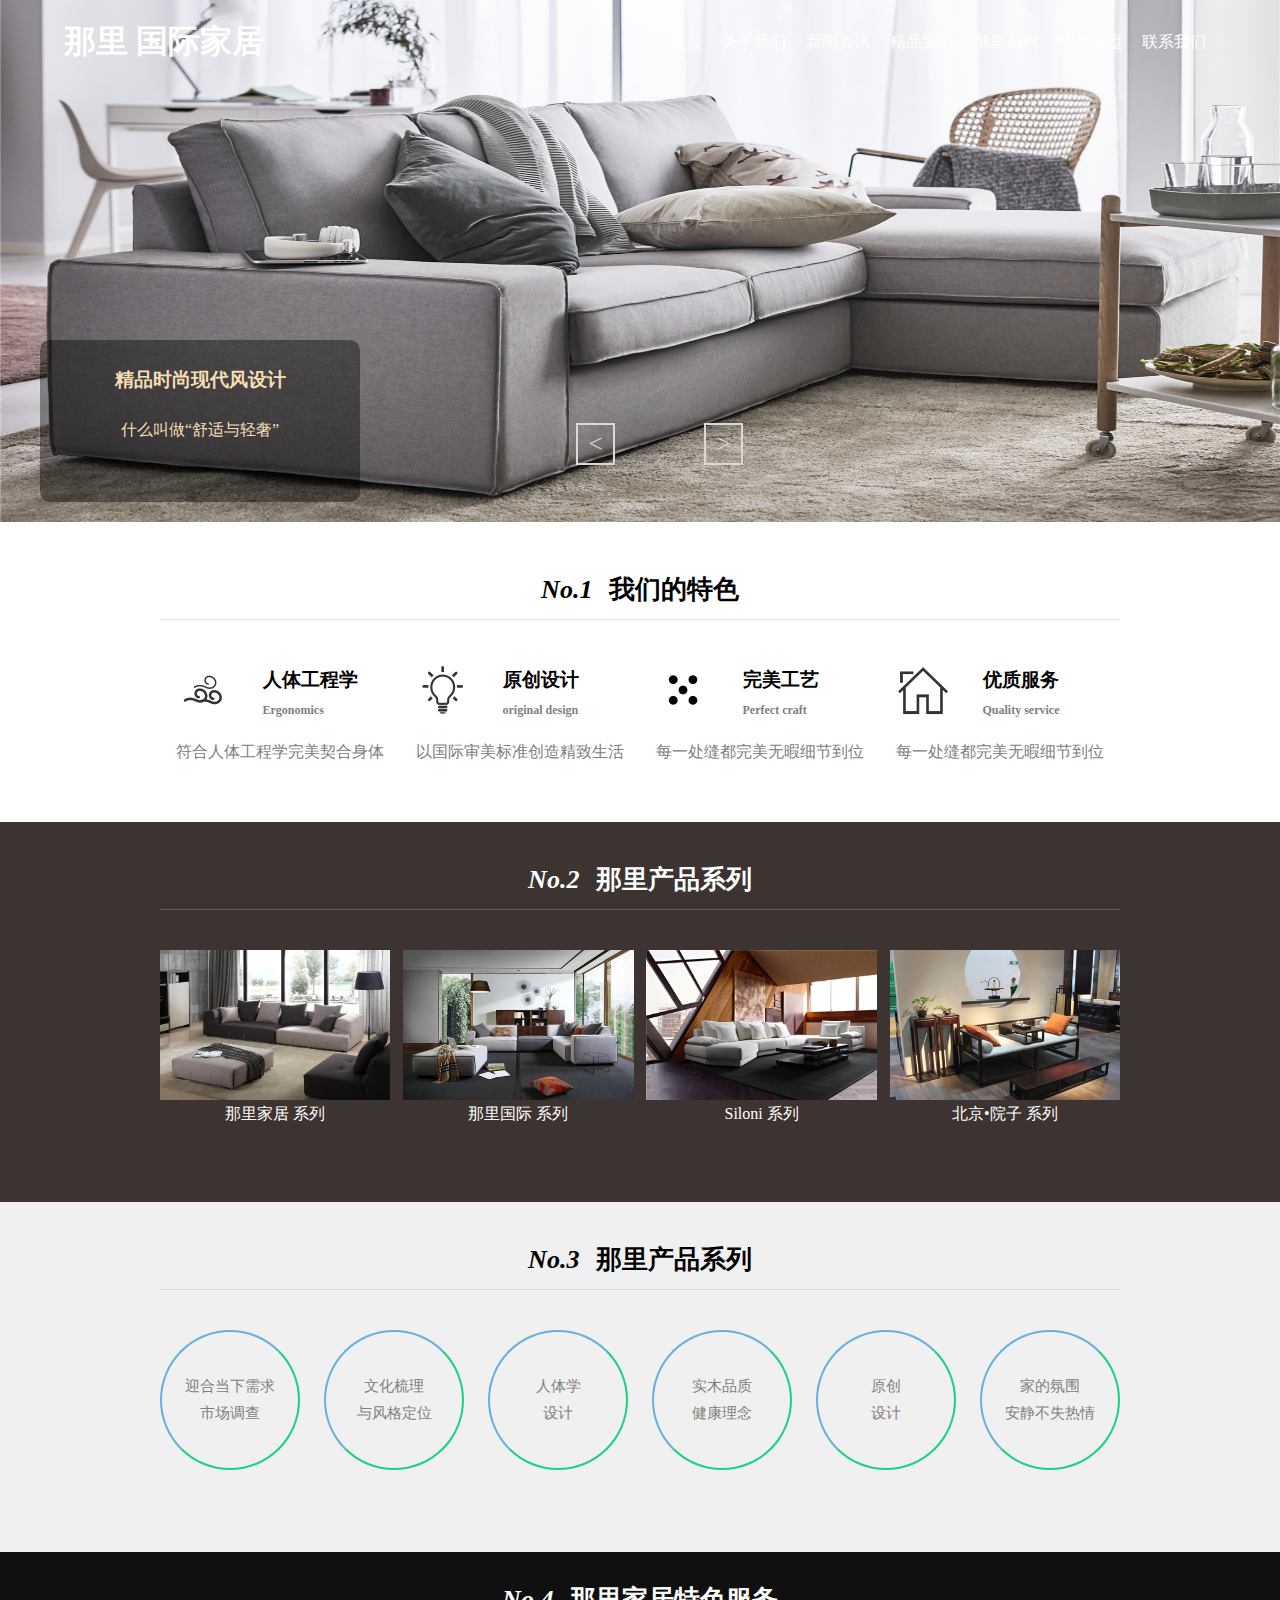
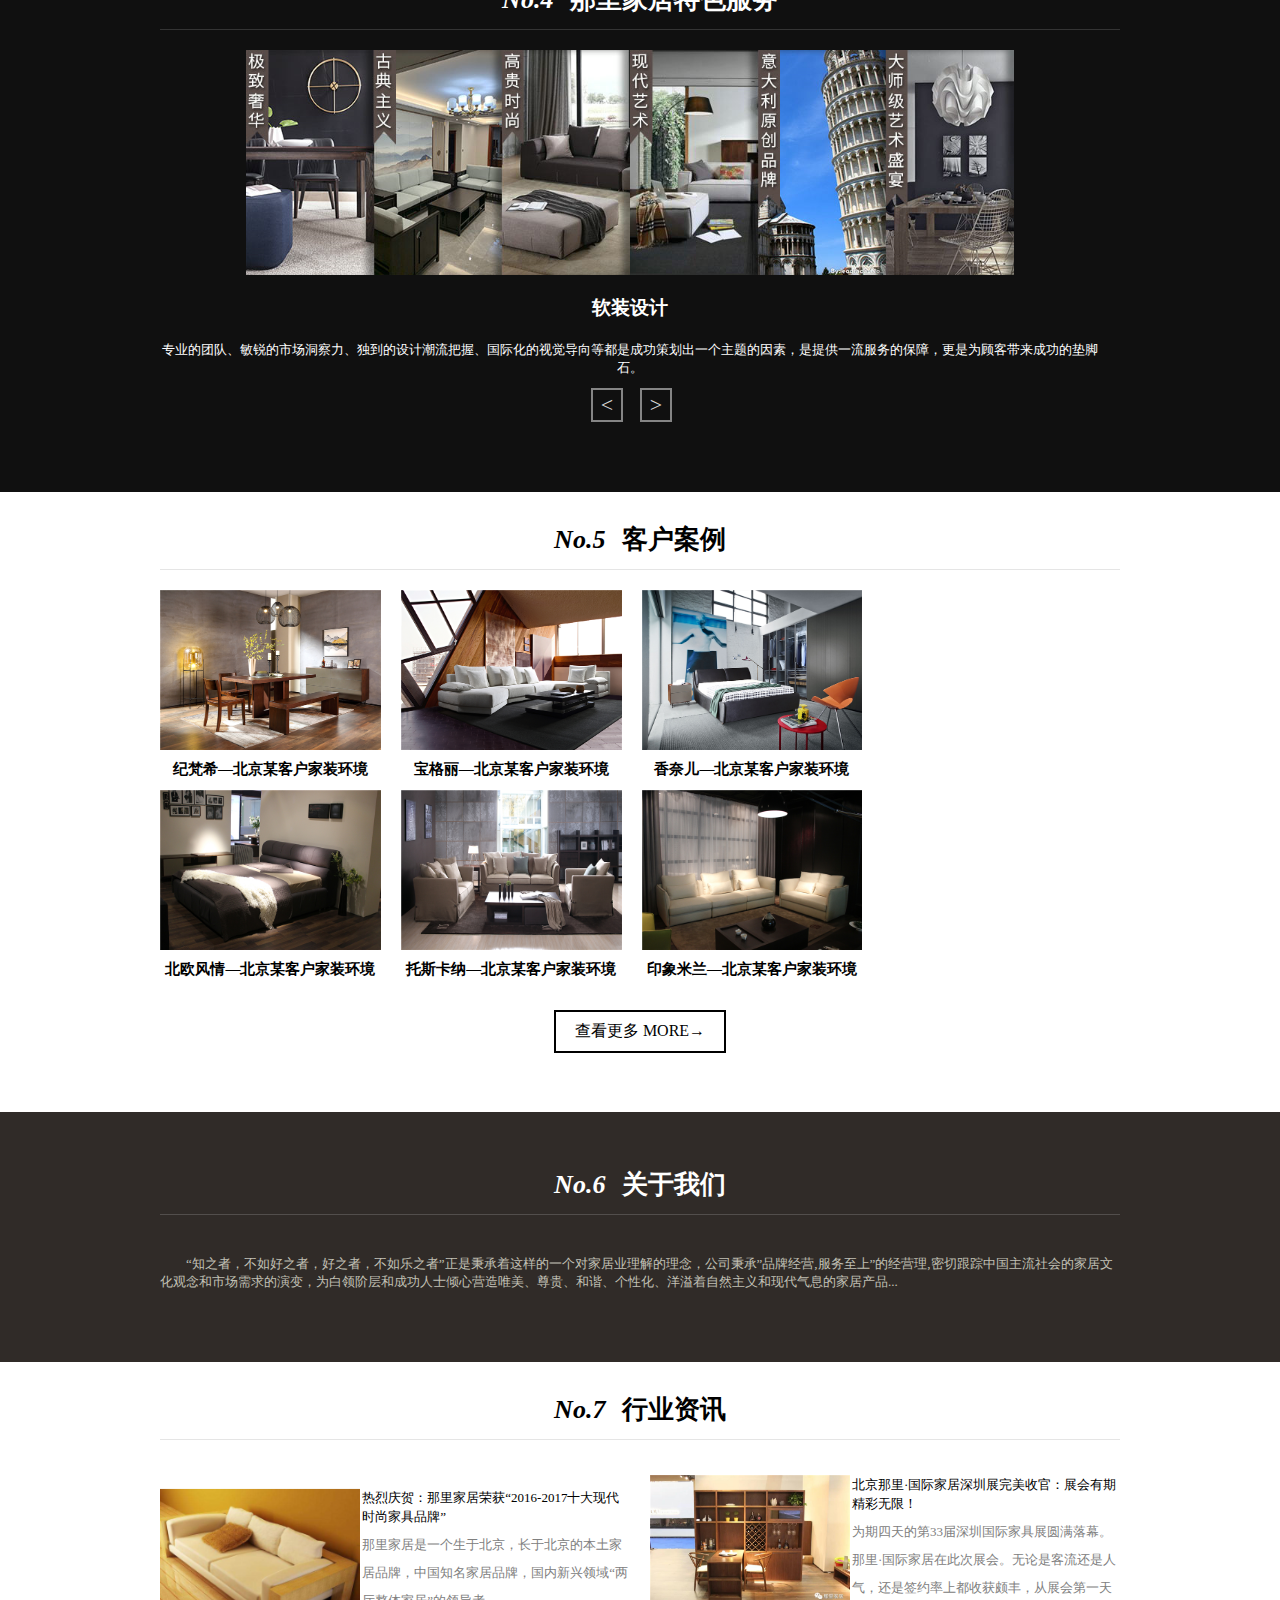
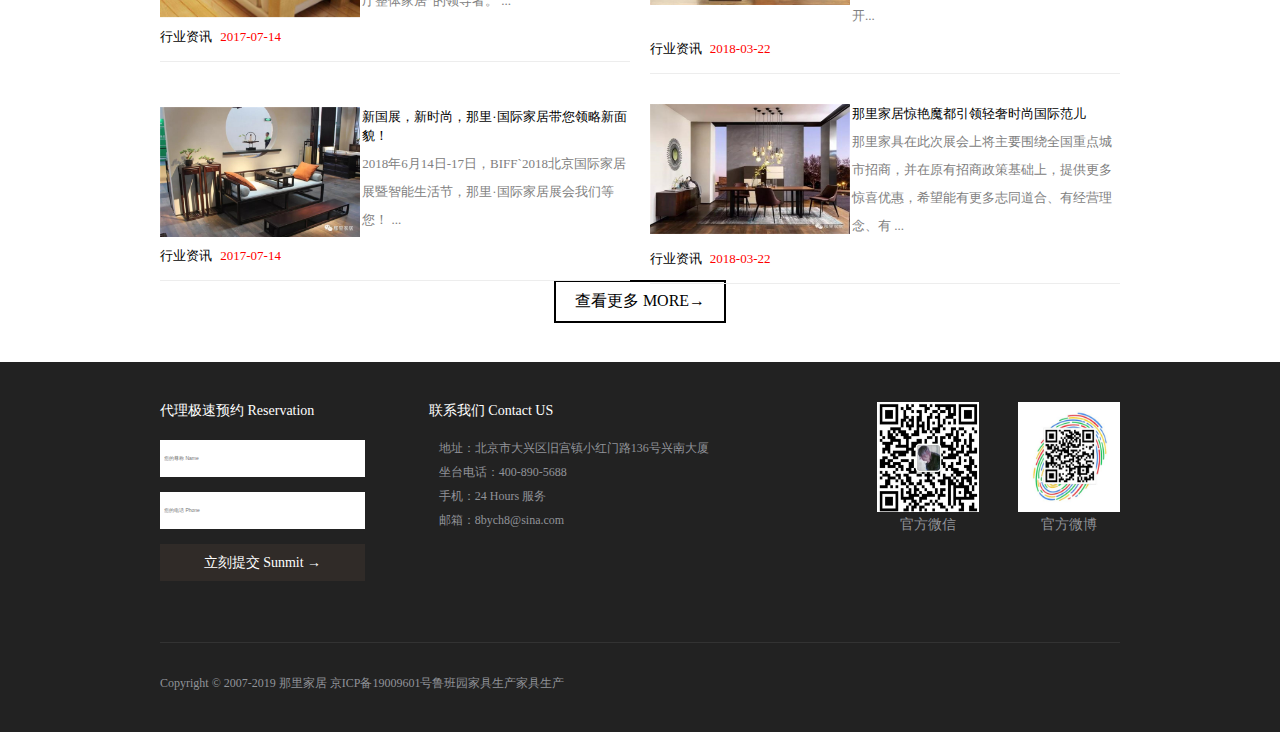
<file: 装修案例/index.html>
<!DOCTYPE html>
<html lang="en">

<head>
    <meta charset="UTF-8">
    <meta name="viewport" content="width=device-width, initial-scale=1.0">
    <title>大凡国际家居</title>
    <!-- 顶部轮播图css样式 -->
    <link rel="stylesheet" href="css/banner.css">
    <!-- nav css -->
    <link rel="stylesheet" href="css/nav.css">
    <!-- No1.  -->
    <link rel="stylesheet" href="css/NoOne.css">
    <!-- No2.  -->
    <link rel="stylesheet" href="css/NoTwo.css">
    <!-- No3. -->
    <link rel="stylesheet" href="css/NoThire.css">
    <!-- No4. -->
    <link rel="stylesheet" href="css/NoFour.css">
    <!-- No5.和No.6 -->
    <link rel="stylesheet" href="css/NoFive.css">
    <!-- No7 -->
    <link rel="stylesheet" href="css/NoSeven.css">
    <!-- 底部css样式 -->
    <link rel="stylesheet" href="css/footer.css">

</head>

<body>
    <!-- 顶部导航 -->
    <nav>
        <div>
            <h1><a href="#">那里 国际家居</a></h1>
            <ul>
                <li><a href="#">首页</a></li>
                <li><a href="#">关于我们</a></li>
                <li><a href="#">新闻资讯</a></li>
                <li><a href="#">精品案例</a></li>
                <li><a href="#">那里系列</a></li>
                <li><a href="#">招商加盟</a></li>
                <li><a href="#">联系我们</a></li>
            </ul>
        </div>
    </nav>

    <main>
        <!-- 顶部的轮播图 -->
        <div id="banner_nav">
            <div id="baner_top">
                <div>
                    <div>
                        <h3>精品时尚现代风设计 </h3>
                        <p> 什么叫做“舒适与轻奢” </p>
                    </div>
                    <img src="img/sofa.jpg" alt="">
                </div>
                <div>
                    <div>
                        <h3> 优质健康家居就选那里</h3>
                        <p> 原创设计，高档材质，健康生活！</p>
                    </div>
                    <img src="img/2.3.jpg" alt="">
                </div>
            </div>
            <div class="right">&gt;</div>
            <div class="left">&lt;</div>
        </div>

        <!-- No1 -->
        <section id="no_one">
            <div>
                <h2>
                    <span>No.1</span>
                    我们的特色
                </h2>
                <div>
                    <div>
                        <div>
                            <i>
                                <img src="img/1.png" alt="">
                            </i>
                            <h2>
                                人体工程学
                                <small>Ergonomics</small>
                            </h2>
                        </div>
                        <p>符合人体工程学完美契合身体</p>
                    </div>
                    <div>
                        <div>
                            <i>
                                <img src="img/2.png" alt="">
                            </i>
                            <h2>
                                原创设计
                                <small>original design</small>
                            </h2>
                        </div>
                        <p>以国际审美标准创造精致生活</p>
                    </div>
                    <div>
                        <div>
                            <i>
                                <img src="img/4.png" alt="">
                            </i>
                            <h2>
                                完美工艺
                                <small>Perfect craft</small>
                            </h2>
                        </div>
                        <p>每一处缝都完美无暇细节到位</p>
                    </div>
                    <div>
                        <div>
                            <i><img src="img/3.png" alt=""></i>
                            <h2> 优质服务
                                <small>Quality service</small>
                            </h2>
                        </div>
                        <p>每一处缝都完美无暇细节到位</p>
                    </div>
                </div>
            </div>

        </section>

        <!-- No2  -->
        <section id="no_two">
            <div>
                <h2>
                    <span>No.2</span>
                    那里产品系列
                </h2>
                <ul id="no_two_ul">
                    <li>
                        <img src="img/2.3.jpg" alt="" title="那里家居 系列">
                        <p>那里家居 系列</p>
                    </li>
                    <li>
                        <img src="img/2.1.jpg" alt="" title="那里国际 系列">
                        <p>那里国际 系列</p>
                    </li>
                    <li>
                        <img src="img/2.4.jpg" alt="" title="Siloni 系列">
                        <p>Siloni 系列</p>
                    </li>
                    <li>
                        <img src="img/2.2.jpg" alt="" title="北京•院子 系列">
                        <p>北京•院子 系列</p>
                    </li>
                </ul>
            </div>
        </section>

        <!-- No3  -->
        <section id="no_thire">
            <div>
                <h2>
                    <span>No.3</span>
                    那里产品系列
                </h2>
                <ul id="no_thire_ul">
                    <li>
                        迎合当下需求
                        <br>
                        市场调查
                    </li>
                    <li>
                        文化梳理 <br> 与风格定位
                    </li>
                    <li>
                        人体学 <br> 设计
                    </li>
                    <li>
                        实木品质 <br> 健康理念
                    </li>
                    <li>原创 <br> 设计</li>
                    <li> 家的氛围 <br> 安静不失热情</li>
                </ul>
            </div>
        </section>

        <!-- No4  -->
        <section id="no_four">
            <div>
                <h2>
                    <span>No.4</span>
                    那里家居特色服务
                </h2>
                <div id="no_four_banner">
                    <div>
                        <img src="img/ys-11.png" alt="">
                        <h3>软装设计</h3>
                        <p>专业的团队、敏锐的市场洞察力、独到的设计潮流把握、国际化的视觉导向等都是成功策划出一个主题的因素，是提供一流服务的保障，更是为顾客带来成功的垫脚石。</p>
                    </div>
                    <div>
                        <img src="img/ys-22.png" alt="">
                        <h3>创意设计</h3>
                        <p>结合实际，敢于突破，寻求质的飞跃，打造独具一帜的城市名片，用创意引领时尚，刷新体验，俘获眼球。</p>
                    </div>
                    <div>
                        <img src="img/ys-33.png" alt="">
                        <h3>送货施工</h3>
                        <p>好的服务体现于真正的上门服务，严谨的施工队伍是百年大业的保障。从一块砖到一根柱，都精挑细选，用良心做工程，让每个环节都最大程度得到保证。</p>
                    </div>
                    <div>
                        <img src="img/ys-11.png" alt="">
                        <h3>软装设计</h3>
                        <p>专业的团队、敏锐的市场洞察力、独到的设计潮流把握、国际化的视觉导向等都是成功策划出一个主题的因素，是提供一流服务的保障，更是为顾客带来成功的垫脚石。</p>
                    </div>
                </div>
                <div class="noFour_right">&gt;</div>
                <div class="noFour_left">&lt;</div>
            </div>
        </section>

        <!-- No5  -->
        <section id="no_five">
            <div>
                <h2>
                    <span>No.5</span>
                    客户案例
                </h2>
                <div id="no_five_one">
                    <div>
                        <img src="img/no_5.1.jpg" alt="">
                        <p>纪梵希—北京某客户家装环境</p>
                        <div title="纪梵希—北京某客户家装环境"></div>
                    </div>
                    <div>
                        <img src="img/2.4.jpg" alt="">
                        <p>宝格丽—北京某客户家装环境</p>
                        <div title="宝格丽—北京某客户家装环境"></div>
                    </div>
                    <div>
                        <img src="img/no.jpg" alt="">
                        <p>香奈儿—北京某客户家装环境</p>
                        <div title="香奈儿—北京某客户家装环境"></div>
                    </div>

                    <div>
                        <img src="img/no_5.2.jpg" alt="">
                        <p>北欧风情—北京某客户家装环境</p>
                        <div title="北欧风情—北京某客户家装环境"></div>
                    </div>
                    <div>
                        <img src="img/no_5.3.jpg" alt="">
                        <p>托斯卡纳—北京某客户家装环境</p>
                        <div title="托斯卡纳—北京某客户家装环境"></div>
                    </div>
                    <div>
                        <img src="img/no_5.4.jpg" alt="">
                        <p>印象米兰—北京某客户家装环境</p>
                        <div title="印象米兰—北京某客户家装环境"></div>
                    </div>
                </div>
                <div class="no_five_tt">
                    <a href="#">查看更多 MORE→</a>
                </div>
            </div>
        </section>

        <!-- No6  -->
        <section id="no_six">
            <div>
                <h2>
                    <span>No.6</span>
                    关于我们
                </h2>
                <p>&emsp;&emsp;“知之者，不如好之者，好之者，不如乐之者”正是秉承着这样的一个对家居业理解的理念，公司秉承”品牌经营,服务至上”的经营理,密切跟踪中国主流社会的家居文化观念和市场需求的演变，为白领阶层和成功人士倾心营造唯美、尊贵、和谐、个性化、洋溢着自然主义和现代气息的家居产品...
                </p>
            </div>
        </section>

        <!-- No7 -->
        <section id="no_seven">
            <div>
                <h2>
                    <span>No.7</span>
                    行业资讯
                </h2>
                <div id="no_seven_box">
                    <div>
                        <div>
                            <div>
                                <img src="img/no7.1.png" alt="">
                                <div>
                                    <a href="#">热烈庆贺：那里家居荣获“2016-2017十大现代时尚家具品牌” </a>
                                    <p>那里家居是一个生于北京，长于北京的本土家居品牌，中国知名家居品牌，国内新兴领域“两厅整体家居”的领导者。 ...</p>
                                </div>
                            </div>
                            <p> 行业资讯
                                <span>2017-07-14</span> </p>
                        </div>
                        <div>
                            <div>
                                <img src="img/no7.2.jpg" alt="">
                                <div>
                                    <a href="#">北京那里·国际家居深圳展完美收官：展会有期精彩无限！ </a>
                                    <p>为期四天的第33届深圳国际家具展圆满落幕。那里·国际家居在此次展会。无论是客流还是人气，还是签约率上都收获颇丰，从展会第一天开...</p>
                                </div>

                            </div>
                            <p> 行业资讯 <span>2018-03-22</span> </p>
                        </div>
                    </div>
                    <div>
                        <div>
                            <div>
                                <img src="img/no7.3.jpg" alt="">
                                <div>
                                    <a href="#">新国展，新时尚，那里·国际家居带您领略新面貌！ </a>
                                    <p>2018年6月14日-17日，BIFF`2018北京国际家居展暨智能生活节，那里·国际家居展会我们等您！ ...</p>
                                </div>
                            </div>
                            <p> 行业资讯
                                <span>2017-07-14</span> </p>
                        </div>
                        <div>
                            <div>
                                <img src="img/no7.4.jpg" alt="">
                                <div>
                                    <a href="#">那里家居惊艳魔都引领轻奢时尚国际范儿 </a>
                                    <p>那里家具在此次展会上将主要围绕全国重点城市招商，并在原有招商政策基础上，提供更多惊喜优惠，希望能有更多志同道合、有经营理念、有 ...</p>
                                </div>

                            </div>
                            <p> 行业资讯 <span>2018-03-22</span> </p>
                        </div>
                    </div>
                </div>
                <div class="no_five_tt">
                    <a href="#">查看更多 MORE→</a>
                </div>
            </div>
        </section>

    </main>

    <!-- 底部 -->
    <footer>
        <section id="footer_box">
            <div id="footer_box_one">
                <div>
                    <div>
                        <p>代理极速预约 Reservation</p>
                        <div class="footer_input">
                            <input type="text" placeholder="您的尊称 Name">
                        </div>
                        <div class="footer_input">
                            <input type="text" placeholder="您的电话 Phone">
                        </div>
                        <div class="footer_submit"> 立刻提交 Sunmit →</div>
                    </div>
                    <div class="footer_lianXi">
                        <p>联系我们 Contact US</p>
                        <ul>
                            <li>地址：北京市大兴区旧宫镇小红门路136号兴南大厦</li>
                            <li>坐台电话：400-890-5688</li>
                            <li>手机：24 Hours 服务</li>
                            <li>邮箱：8bych8@sina.com</li>
                        </ul>
                    </div>
                    <div class="footer_img">
                        <div>
                            <img src="img/vx.jpg" alt="">
                            <p>官方微信</p>
                        </div>
                        <div>
                            <img src="img/vb.jpg" alt="">
                            <p>官方微博</p>
                        </div>
                    </div>
                </div>
                <div>Copyright © 2007-2019 那里家居 京ICP备19009601号鲁班园家具生产家具生产</div>
            </div>
        </section>
    </footer>


</body>
<!-- 顶部轮播图js 透明度 -->
<script src="js/banner.js"></script>

<!-- No4 轮播图 左右滑动 -->
<script src="js/NoFour.js"></script>

<!-- no5 鼠标进入图片 -->
<script>

    var no_five = document.getElementById("no_five_one")

    for (var i = 0; i < no_five.children.length; i++) {
        no_five.children[i].index = i
        no_five.children[i].onmouseenter = function () {
            no_five.children[this.index].children[2].style.zIndex = 1
        }
        no_five.children[i].onmouseleave = function () {
            no_five.children[this.index].children[2].style.zIndex = -1
        }
    }

</script>

</html>
</file>
<file: 装修案例/css/banner.css>
* {
    margin: 0 ;
    padding: 0;
}
body {
    width: 100vw;
    height: 100vh;
    box-sizing: border-box;
}
#banner_nav{
    position: relative;
}
#baner_top {
    width: 100vw;
    height: 522px;
    position: relative;

}
#baner_top>div {
    position: absolute;
    left: 0;
    right: 0;
    opacity: 0;
    transition: all 1s;
    width:  100vw;
    height: 522px;
}

#baner_top>div>img {
    width:  100vw;
    height: 522px;
   
}
#baner_top>div>div{
    width: 25vw;
    height: 18vh;
    border-radius: 10px;
    background-color: rgb(0, 0,0, 0.4);
    position: absolute;
    bottom: 20px;
    color: wheat;
    text-align: center;
    left: 40px;
}
#baner_top>div>div>h3 {
    margin-top: 3vh;
}
#baner_top>div>div>p {
    margin-top: 3vh;
}
.con {
    opacity: 1 !important;
}

.dir {
    background-color: red !important;
}

/*  左右按键 */
.right,.left {
    position: absolute;
    width: 25px;
    padding: 5px;
    border: 2px solid rgb(218,216,216);
    font-size: 25px;
    color:rgb(218,216,216);
    cursor: pointer;
    text-align: center;
}
.right:hover,.left:hover {
     color: white;
     border: 2px solid white;
}
.right {
    bottom: 11%;
    left: 55%;
}

.left {
    bottom: 11%;
    left: 45%;
}
</file>
<file: 装修案例/css/nav.css>
nav {
    width: 90vw;
    height: 100px;
    position: absolute;
    z-index: 1;
    right: 0;
    left: 0;
    top: 0;
    bottom: 0;
    margin: 0 auto;
}
nav>div {
    display: flex;
    justify-content: space-between;
    align-items: center;
    padding-top: 20px;
}
nav>div>h1  a{
    text-decoration: none;
    color: white;
}
nav>div>ul {
    display: flex;
}
nav>div>ul>li {
    list-style: none;
    margin: 0 10px;
}
nav>div>ul a {
    text-decoration: none;
    color: white;
    padding-bottom: 2px;
}
nav>div>ul a:hover {
    color: gray;
    border-bottom: 1px solid gray;
}
</file>
<file: 装修案例/css/NoOne.css>
#no_one {
    width: 100vw;
    height: 300px;
    display: flex;
    flex-direction: column;
    justify-content: center;
    align-items: center;
    flex-shrink: 1;
}
#no_one>div{
     width: 75vw;
     height: 200px;
}
#no_one>div>h2 {
    width: 75vw;
    text-align: center;
    border-bottom: 1px solid #e5e5e5;
    padding-bottom: 12px;
    font-size: 26px;
    margin-bottom: 30px;
}
#no_one>div h2>span{
    font-style: italic;
    margin-right: 10px;
}

#no_one>div>div {
    width: 75vw;
    min-width: 800px;
    display: flex;
}
#no_one>div>div>div {
    width: 25%;
    height: 120px;
    display: flex;
    flex-direction: column;
    justify-content: space-around;
}
#no_one>div>div>div h2 {
    font-size: 19px;
    height: 70px;
    width: 120px;
    display: flex;
    flex-direction: column;
    justify-content: center;
}
#no_one>div>div>div h2>small {
    margin-top: 10px;
    font-size: 12px;
    color: gray ;
}
#no_one>div>div>div p {
    text-align: center;
    color: gray;
}
#no_one>div>div>div img {
    width: 50px;
    height: 50px;
    color: blue;
}
#no_one>div>div>div>div {
    display: flex;
    justify-content: space-around;
    align-items: center;
}
</file>
<file: 装修案例/css/NoTwo.css>
#no_two{
    width: 100vw;
    height: 380px;
    background-color: rgb(61,51,49);
    display: flex;
    flex-direction: column;
    align-items: center;
    color: white;
}
#no_two>div>h2 {
    width: 75vw;
    text-align: center;
    border-bottom: 1px solid rgb(100,92,90);
    padding-bottom: 12px;
    font-size: 26px;
    margin: 40px 0;
}
#no_two>div h2>span{
    font-style: italic;
    margin-right: 10px;
}

#no_two_ul {
    width: 75vw;
    display: flex;
    justify-content: space-between;
}
#no_two_ul li{
    list-style: none;
    width: 24%;
    transition: all .5s;
   
}
#no_two_ul li>p{
    text-align: center;
}
#no_two_ul li>img{
    width: 100%;
    height: 150px;
   
    cursor: pointer;
}
#no_two_ul li:hover {
    transform: scale(1.2);
    background-color: rgb(43,36,34);
}
</file>
<file: 装修案例/css/NoThire.css>
#no_thire{
    width: 100vw;
    height: 350px;
    display: flex;
    flex-direction: column;
    align-items: center;
    background-color: rgb(240,240,240);
}
#no_thire>div>h2 {
    width: 75vw;
    text-align: center;
    border-bottom: 1px solid rgb(220,220,220);
    padding-bottom: 12px;
    font-size: 26px;
    margin: 40px 0;
}
#no_thire>div h2>span{
    font-style: italic;
    margin-right: 10px;
}
#no_thire_ul  {
    display: flex;
    justify-content: space-between;
}
#no_thire_ul li {
    width: 136px;
    height: 136px;
    list-style: none;
    border: 2px solid #69afde;
    border-bottom-color: #1ad280;
    border-right-color: #1ad280;
    border-radius: 50%;
    text-align: center;
    display: flex;
    flex-direction: column;
    justify-content: center;
    cursor: pointer;
    line-height:27px;
    font-size: 15px;
    color: gray;
    transition: all 1s;
}

#no_thire_ul li:hover {
    transform: rotate(360deg);
}
</file>
<file: 装修案例/css/NoFour.css>
#no_four{
    width: 100vw;
    height: 540px;
    display: flex;
    flex-direction: column;
    align-items: center;
    justify-content: center;
    background-color: rgb(16,16,16);
    color: white;
}
#no_four>div {
    height: 520px;
    padding: 0 10px;
    width: 75vw;
    overflow: hidden;
    position: relative;

}
#no_four>div>h2 {
    width: 75vw;
    text-align: center;
    border-bottom: 1px solid rgb(52,52,52);
    padding-bottom: 12px;
    font-size: 26px;
    margin: 20px 0;
}
#no_four>div h2>span{
    font-style: italic;
    margin-right: 10px;
}   

#no_four_banner {
    width: 75vw;
    display: flex;
    position: absolute;
    left: 0vw;
    transition: all .5s;
}
#no_four_banner>div {
    flex-shrink: 1;
    width: 75vw;
}
#no_four_banner>div h3 {
    text-align: center;
    margin: 20px 0;
}
#no_four_banner>div p {
    width: 75vw;
    font-size: 13px;
    text-align: center;
}
#no_four_banner>div > img {
    width: 80%;
    display: block;
    margin: 0 auto;
}

.noFour_right ,.noFour_left{
    position: absolute;
    width: 24px;
    padding: 2px;
    border: 2px solid rgb(133,133,133);
    font-size: 22px;
    color:rgb(218,216,216);
    cursor: pointer;
    text-align: center;
}
.noFour_right {
    left: 50%;
    bottom: 60px;
}
.noFour_left {
    left: 45%;
    bottom: 60px;
}
.noFour_right:hover,.noFour_left:hover {
    color: white;
    border: 2px solid white;
}
</file>
<file: 装修案例/css/NoFive.css>
#no_five{
    width: 100vw;
    height: 600px;
    display: flex;
    flex-direction: column;
    align-items: center;
    justify-content: center;
}
#no_five>div {
    height: 580px;
    padding: 0 10px;
    width: 75vw;
    position: relative;

}
#no_five>div>h2 {
    width: 75vw;
    text-align: center;
    border-bottom: #e5e5e5 solid 1px;
    padding-bottom: 12px;
    font-size: 26px;
    margin: 20px 0;
}
#no_five>div h2>span{
    font-style: italic;
    margin-right: 10px;
}   
#no_five_one {
    width: 75vw;
    display: flex;
    flex-wrap: wrap;
}
#no_five_one>div {
    width: 23%;
    height: 200px;
    margin-right: 20px;
    cursor: pointer;
    position: relative;
}
#no_five_one>div img {
    width: 100%;
    height: 160px;
}
#no_five_one>div p {
    height: 30px;
    line-height: 30px;
    text-align: center;
    font-size: 15px;
    font-weight: bold;
}
#no_five_one>div p:hover {
    color: rgb(102,153,204)
}
#no_five_one>div>div {
    position: absolute;
    top: 0;
    left: 0;
    width: 100%;
    height: 160px;
    background-color: rgb(0,0,0,0.2);
    z-index: -1;
}

.no_five_tt {
    width: 150px;
    border: 2px solid black;
    margin: 20px auto;
    padding: 9px;
    text-align: center;
    color: black;
}
.no_five_tt a {
    text-decoration: none;
    color: black;
}
.no_five_tt:hover {
    background-color: rgb(61,51,49);
}
.no_five_tt:hover a {
    color: white;
}
/* =============================================== */

#no_six{
    width: 100vw;
    height: 250px;
    display: flex;
    flex-direction: column;
    align-items: center;
    justify-content: center;
    background-color: rgb(48,43,40);
    margin-top: 20px;
}
#no_six>div {
    height: 180px;
    padding: 0 10px;
    width: 75vw;

}
#no_six>div>h2 {
    width: 75vw;
    text-align: center;
    border-bottom: 1px solid rgb(82,78,76);
    padding-bottom: 12px;
    font-size: 26px;
    margin-top:  20px ;
    margin-bottom:  40px ;
    color: white;
}
#no_six>div h2>span{
    font-style: italic;
    margin-right: 10px;
}   

#no_six>div>p {
    color: rgb(193,192,181);
    font-size: 13px;
    
}
</file>
<file: 装修案例/css/NoSeven.css>
#no_seven{
    width: 100vw;
    height: 600px;
    display: flex;
    flex-direction: column;
    align-items: center;
    justify-content: center;
}
#no_seven>div {
    height: 580px;
    padding: 0 10px;
    width: 75vw;
    position: relative;

}
#no_seven>div>h2 {
    width: 75vw;
    text-align: center;
    border-bottom:  #e5e5e5 solid 1px;
    padding-bottom: 12px;
    font-size: 26px;
    margin: 20px 0;
}
#no_seven>div h2>span{
    font-style: italic;
    margin-right: 10px;
} 

#no_seven_box{
    width: 75vw;
    height: 400px;
}
#no_seven_box>div {
    display: flex;
    justify-content: space-between;
    align-items: center;
}
#no_seven_box>div>div {
    width: 49%;
    height: 100%;
    border-bottom: 1px solid rgb(237,237,237);
    padding-bottom: 15px;
    margin: 15px 0;
    box-sizing: border-box;
}
#no_seven_box>div>div img {
    width: 200px;
    height: 130px;
}
#no_seven_box>div>div>div{
    display: flex;
    justify-content: space-between;
    
}
#no_seven_box>div>div>div>div {
    width: 57%;
}
#no_seven_box>div>div>div a {
    text-decoration: none;
    color: black;
    font-size: 13px;
}
#no_seven_box>div>div>div p {
    margin-top: 5px;
    line-height: 28px;
    font-size: 13px;
    color: gray;
}
#no_seven_box>div>div span {
   color: rgb(255,0,0);
   margin-left: 5px;
}
#no_seven_box>div>div p {
    font-size: 13px;
    margin-top: 10px;
}
</file>
<file: 装修案例/css/footer.css>
footer {
    width: 100vw;
    height: 370px;
    background-color: rgb(34,34,34);
}
#footer_box{
    width: 75vw;
    margin: 0 auto;
    height: 370px;
}
#footer_box_one{
    padding-top: 40px;
    color:white;
    font-size: 14px;
}
#footer_box_one>div:nth-child(1)
{
    width: 75vw;
    height: 240px;
    display: flex;
    justify-content: space-between;
    border-bottom: 1px solid rgb(51,51,51);
}
#footer_box_one>div>div>p {
    margin-bottom: 20px;
}
.footer_input {
    width: 16vw;
    height: 37px;
    background-color: white;
    margin: 15px 0;
}
.footer_input>input {
    width: 13vw;
    height: 35px;
    outline: none;
    border: none;
    margin-left: 4px;
    font-size: 5px;
}
.footer_submit{
    width: 16vw;
    height: 37px;
    background-color: rgb(48,43,40);
    text-align: center;
    line-height: 37px;
    cursor: pointer;
}
.footer_submit:hover {
    background-color: rgb(102,153,204);
}

.footer_lianXi{
    width: 30vw;

}
.footer_lianXi>ul>li{
   list-style: none;
   color:rgb(145,147,153);
   margin-left: 10px;
   margin-bottom: 7px;
   font-size: 12px;
}

.footer_img {
    width: 19vw;
    height: 180px;
    display: flex;
    justify-content: space-between;
}
.footer_img>div{
    text-align: center;
    color:rgb(145,147,153)
}
.footer_img>div>img {
    width:8vw;
    height: 110px;
}

#footer_box_one>div:nth-child(2)
{
    width: 75vw;
    height: 80px;
    color:rgb(145,147,153);
    line-height: 80px;
    font-size: 12px;
}
</file>
